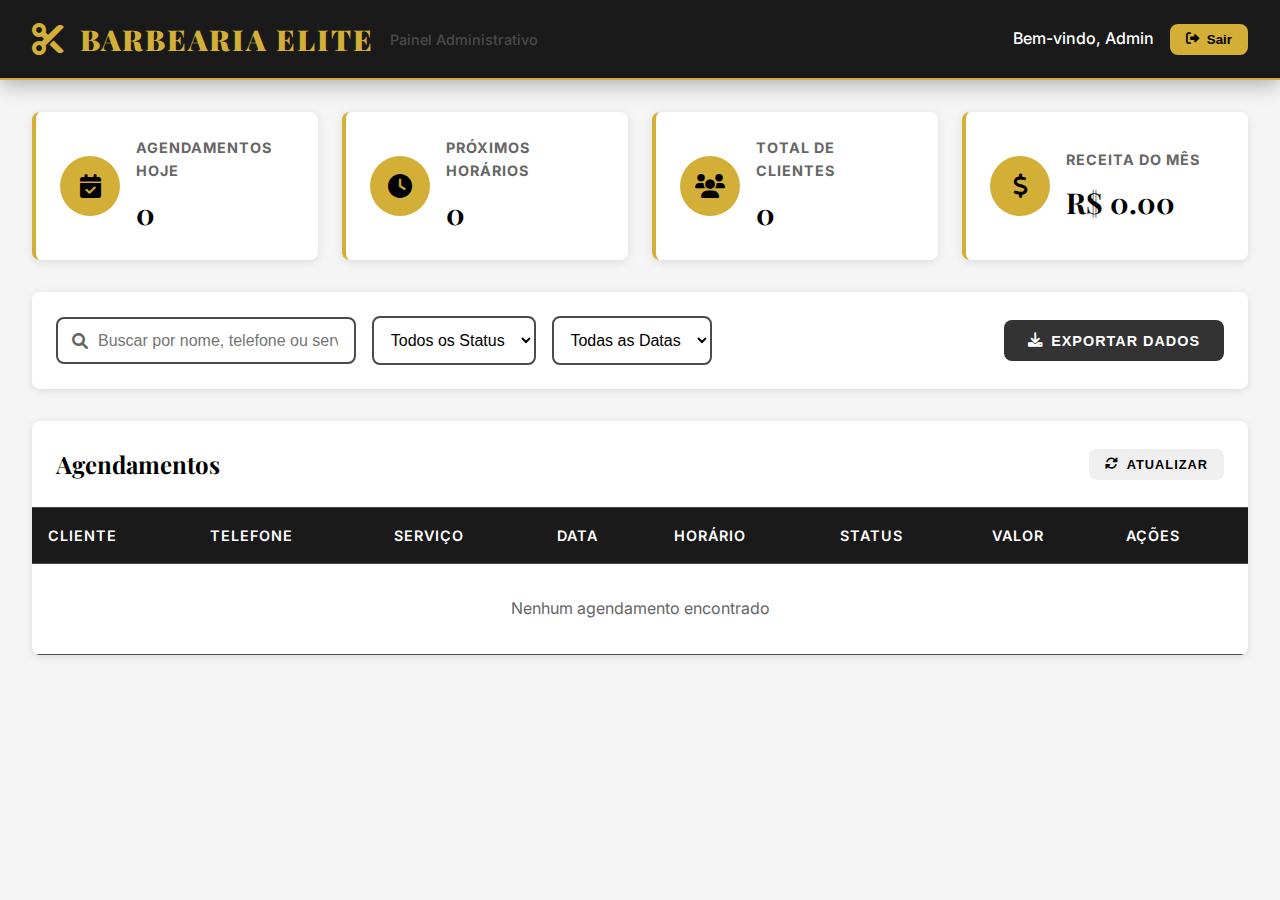
<file: area_admin/gerenciamento.html>
<!DOCTYPE html>
<html lang="pt-BR">
<head>
    <meta charset="UTF-8">
    <meta name="viewport" content="width=device-width, initial-scale=1.0">
    <title>Gerenciamento - Barbearia Elite</title>
    <link rel="stylesheet" href="gerenciamento.css">
    <link href="https://fonts.googleapis.com/css2?family=Playfair+Display:wght@400;700;900&family=Inter:wght@300;400;500;600;700&display=swap" rel="stylesheet">
    <link rel="stylesheet" href="https://cdnjs.cloudflare.com/ajax/libs/font-awesome/6.0.0/css/all.min.css">
</head>
<body>
    <!-- Header -->
    <header class="header">
        <div class="header-content">
            <div class="logo">
                <i class="fas fa-cut"></i>
                <h1>Barbearia Elite</h1>
                <span>Painel Administrativo</span>
            </div>
            <div class="user-info">
                <span>Bem-vindo, Admin</span>
                <div class="notification-badge" id="notificationBadge" style="display: none;">
                    <span id="pendingCount">0</span>
                </div>
                <button class="logout-btn" onclick="logout()">
                    <i class="fas fa-sign-out-alt"></i>
                    Sair
                </button>
            </div>
        </div>
    </header>

    <!-- Main Content -->
    <main class="main-content">
        <!-- Dashboard Stats -->
        <section class="dashboard-stats">
            <div class="stat-card">
                <div class="stat-icon">
                    <i class="fas fa-calendar-check"></i>
                </div>
                <div class="stat-info">
                    <h3>Agendamentos Hoje</h3>
                    <span class="stat-number" id="todayBookings">0</span>
                </div>
            </div>
            <div class="stat-card">
                <div class="stat-icon">
                    <i class="fas fa-clock"></i>
                </div>
                <div class="stat-info">
                    <h3>Próximos Horários</h3>
                    <span class="stat-number" id="upcomingBookings">0</span>
                </div>
            </div>
            <div class="stat-card">
                <div class="stat-icon">
                    <i class="fas fa-users"></i>
                </div>
                <div class="stat-info">
                    <h3>Total de Clientes</h3>
                    <span class="stat-number" id="totalClients">0</span>
                </div>
            </div>
            <div class="stat-card">
                <div class="stat-icon">
                    <i class="fas fa-dollar-sign"></i>
                </div>
                <div class="stat-info">
                    <h3>Receita do Mês</h3>
                    <span class="stat-number" id="monthlyRevenue">R$ 0</span>
                </div>
            </div>
        </section>

        <!-- Controls -->
        <section class="controls">
            <div class="search-filter">
                <div class="search-box">
                    <i class="fas fa-search"></i>
                    <input type="text" id="searchInput" placeholder="Buscar por nome, telefone ou serviço...">
                </div>
                <div class="filter-options">
                    <select id="statusFilter">
                        <option value="">Todos os Status</option>
                        <option value="confirmado">Confirmado</option>
                        <option value="pendente">Pendente</option>
                        <option value="cancelado">Cancelado</option>
                        <option value="concluido">Concluído</option>
                    </select>
                    <select id="dateFilter">
                        <option value="">Todas as Datas</option>
                        <option value="today">Hoje</option>
                        <option value="tomorrow">Amanhã</option>
                        <option value="week">Esta Semana</option>
                        <option value="month">Este Mês</option>
                    </select>
                </div>
            </div>
            <div class="action-buttons">
                <button class="btn btn-secondary" onclick="exportData()">
                    <i class="fas fa-download"></i>
                    Exportar Dados
                </button>
            </div>
        </section>

        <!-- Bookings Table -->
        <section class="bookings-section">
            <div class="table-header">
                <h2>Agendamentos</h2>
                <div class="table-actions">
                    <button class="btn btn-small" onclick="refreshTable()">
                        <i class="fas fa-sync-alt"></i>
                        Atualizar
                    </button>
                </div>
            </div>
            <div class="table-container">
                <table class="bookings-table">
                    <thead>
                        <tr>
                            <th>Cliente</th>
                            <th>Telefone</th>
                            <th>Serviço</th>
                            <th>Data</th>
                            <th>Horário</th>
                            <th>Status</th>
                            <th>Valor</th>
                            <th>Ações</th>
                        </tr>
                    </thead>
                    <tbody id="bookingsTableBody">
                        <!-- Dados serão inseridos via JavaScript -->
                    </tbody>
                </table>
            </div>
        </section>
    </main>

    <!-- Modal para Novo/Editar Agendamento -->
    <div id="bookingModal" class="modal">
        <div class="modal-content">
            <div class="modal-header">
                <h3 id="modalTitle">Novo Agendamento</h3>
                <span class="close" onclick="closeModal()">&times;</span>
            </div>
            <form id="bookingForm" class="modal-form">
                <div class="form-row">
                    <div class="form-group">
                        <label for="modalName">Nome Completo</label>
                        <input type="text" id="modalName" name="name" required>
                    </div>
                    <div class="form-group">
                        <label for="modalPhone">Telefone</label>
                        <input type="tel" id="modalPhone" name="phone" required>
                    </div>
                </div>
                <div class="form-row">
                    <div class="form-group">
                        <label for="modalService">Serviço</label>
                        <select id="modalService" name="service" required>
                            <option value="Corte Masculino|R$ 45,00">Corte Masculino - R$ 45,00</option>
                            <option value="Barba Completa|R$ 35,00">Barba Completa - R$ 35,00</option>
                            <option value="Sobrancelha|R$ 25,00">Sobrancelha - R$ 25,00</option>
                            <option value="Corte + Barba Combo|R$ 65,00">Corte + Barba Combo - R$ 65,00</option>
                            <option value="Hidratação|R$ 40,00">Hidratação - R$ 40,00</option>
                            <option value="Black Mask|R$ 50,00">Black Mask - R$ 50,00</option>
                        </select>
                    </div>
                    <div class="form-group">
                        <label for="modalStatus">Status</label>
                        <select id="modalStatus" name="status" required>
                            <option value="pendente">Pendente</option>
                            <option value="confirmado">Confirmado</option>
                            <option value="concluido">Concluído</option>
                            <option value="cancelado">Cancelado</option>
                        </select>
                    </div>
                </div>
                <div class="form-row">
                    <div class="form-group">
                        <label for="modalDate">Data</label>
                        <input type="date" id="modalDate" name="date" required>
                    </div>
                    <div class="form-group">
                        <label for="modalTime">Horário</label>
                        <select id="modalTime" name="time" required>
                            <option value="">Selecione um horário</option>
                            <option value="09:00">09:00</option>
                            <option value="10:00">10:00</option>
                            <option value="11:00">11:00</option>
                            <option value="14:00">14:00</option>
                            <option value="15:00">15:00</option>
                            <option value="16:00">16:00</option>
                            <option value="17:00">17:00</option>
                            <option value="18:00">18:00</option>
                        </select>
                    </div>
                </div>
                <div class="form-group">
                    <label for="modalNotes">Observações</label>
                    <textarea id="modalNotes" name="notes" rows="3" placeholder="Observações sobre o agendamento..."></textarea>
                </div>
                <div class="modal-actions">
                    <button type="button" class="btn btn-secondary" onclick="closeModal()">Cancelar</button>
                    <button type="submit" class="btn btn-primary">Salvar</button>
                </div>
            </form>
        </div>
    </div>

    <!-- Modal de Confirmação -->
    <div id="confirmModal" class="modal">
        <div class="modal-content confirm-modal">
            <div class="modal-header">
                <h3>Confirmar Ação</h3>
                <span class="close" onclick="closeConfirmModal()">&times;</span>
            </div>
            <div class="modal-body">
                <p id="confirmMessage">Tem certeza que deseja realizar esta ação?</p>
                <div class="modal-actions">
                    <button class="btn btn-secondary" onclick="closeConfirmModal()">Cancelar</button>
                    <button class="btn btn-danger" id="confirmActionBtn">Confirmar</button>
                </div>
            </div>
        </div>
    </div>

    <script src="gerenciamento.js"></script>
</body>
</html>
</file>
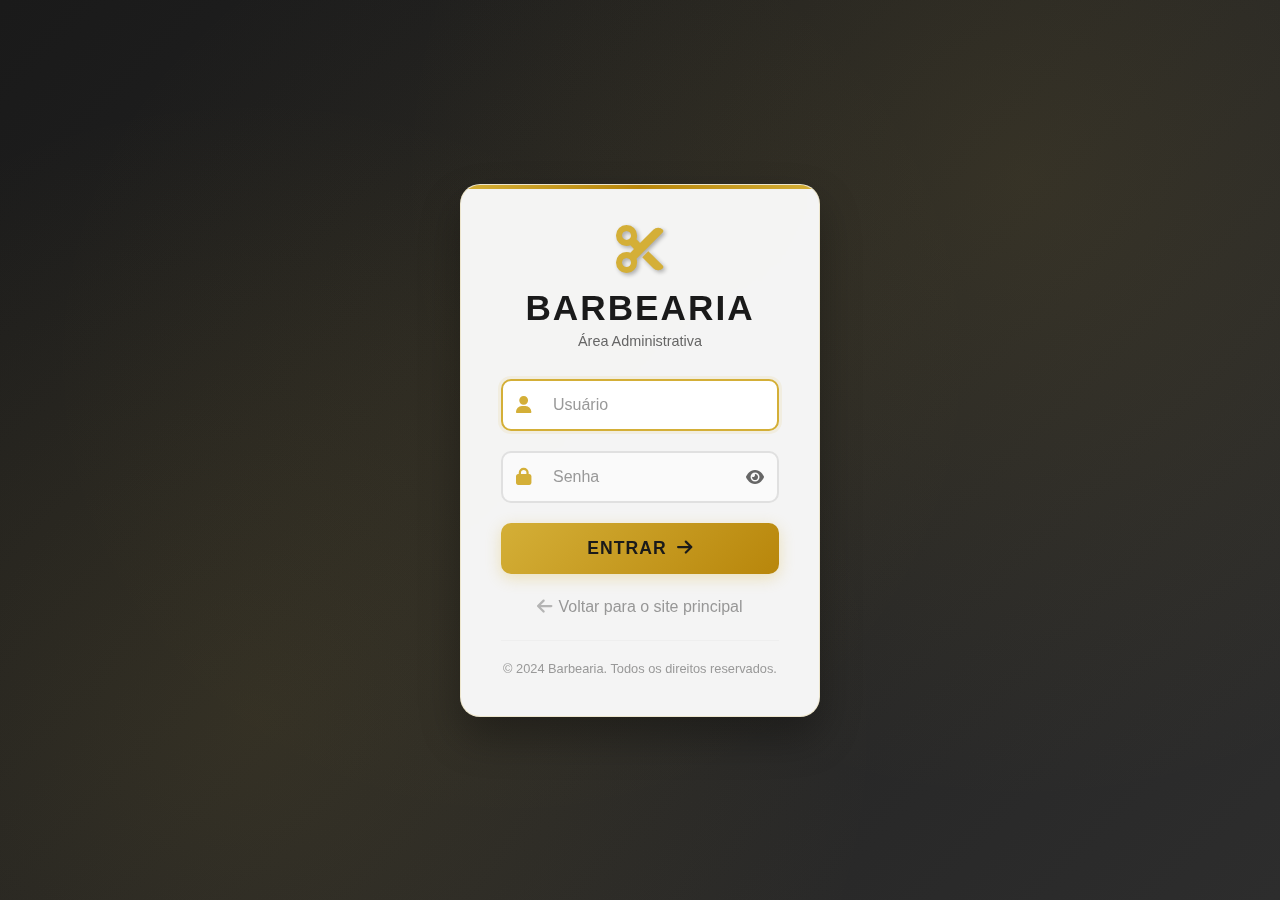
<file: area_admin/login.html>
<!DOCTYPE html>
<html lang="pt-BR">
<head>
    <meta charset="UTF-8">
    <meta name="viewport" content="width=device-width, initial-scale=1.0">
    <title>Login - Barbearia</title>
    <link rel="stylesheet" href="login.css">
    <link href="https://cdnjs.cloudflare.com/ajax/libs/font-awesome/6.0.0/css/all.min.css" rel="stylesheet">
</head>
<body>
    <div class="container">
        <div class="login-card">
            <div class="logo-section">
                <i class="fas fa-cut logo-icon"></i>
                <h1>Barbearia</h1>
                <p>Área Administrativa</p>
            </div>

            <form class="login-form" id="loginForm">
                <div class="input-group">
                    <i class="fas fa-user input-icon"></i>
                    <input type="text" id="username" placeholder="Usuário" required>
                </div>
                
                <div class="input-group">
                    <i class="fas fa-lock input-icon"></i>
                    <input type="password" id="password" placeholder="Senha" required>
                    <i class="fas fa-eye toggle-password" id="togglePassword"></i>
                </div>
                
                <button type="submit" class="login-btn">
                    <span>Entrar</span>
                    <i class="fas fa-arrow-right"></i>
                </button>
            </form>

            <a href="../index.html" class="voltar-site">
                <i class="fas fa-arrow-left"></i> Voltar para o site principal
            </a>
            
            <div class="footer">
                <p>&copy; 2024 Barbearia. Todos os direitos reservados.</p>
            </div>
        </div>
    </div>

    <script src="login.js"></script>
</body>
</html>
</file>
<file: area_admin/login.css>
* {
    margin: 0;
    padding: 0;
    box-sizing: border-box;
}

body {
    font-family: 'Segoe UI', Tahoma, Geneva, Verdana, sans-serif;
    background: linear-gradient(135deg, #1a1a1a 0%, #2d2d2d 100%);
    min-height: 100vh;
    display: flex;
    align-items: center;
    justify-content: center;
    position: relative;
    overflow: hidden;
}

/* Background pattern */
body::before {
    content: '';
    position: absolute;
    top: 0;
    left: 0;
    right: 0;
    bottom: 0;
    background-image: 
        radial-gradient(circle at 20% 80%, rgba(212, 175, 55, 0.1) 0%, transparent 50%),
        radial-gradient(circle at 80% 20%, rgba(212, 175, 55, 0.1) 0%, transparent 50%),
        radial-gradient(circle at 40% 40%, rgba(212, 175, 55, 0.05) 0%, transparent 50%);
    pointer-events: none;
}

.container {
    width: 100%;
    max-width: 400px;
    padding: 20px;
    position: relative;
    z-index: 1;
}

.login-card {
    background: rgba(255, 255, 255, 0.95);
    backdrop-filter: blur(10px);
    border-radius: 20px;
    padding: 40px;
    box-shadow: 0 20px 40px rgba(0, 0, 0, 0.3);
    border: 1px solid rgba(212, 175, 55, 0.2);
    position: relative;
    overflow: hidden;
}

.login-card::before {
    content: '';
    position: absolute;
    top: 0;
    left: 0;
    right: 0;
    height: 4px;
    background: linear-gradient(90deg, #D4AF37, #B8860B, #D4AF37);
}

.logo-section {
    text-align: center;
    margin-bottom: 30px;
}

.logo-icon {
    font-size: 3rem;
    color: #D4AF37;
    margin-bottom: 15px;
    text-shadow: 2px 2px 4px rgba(0, 0, 0, 0.3);
}

.logo-section h1 {
    color: #1a1a1a;
    font-size: 2.2rem;
    font-weight: 700;
    margin-bottom: 5px;
    text-transform: uppercase;
    letter-spacing: 2px;
}

.logo-section p {
    color: #666;
    font-size: 0.9rem;
    font-weight: 500;
}

.login-form {
    margin-bottom: 20px;
}

.input-group {
    position: relative;
    margin-bottom: 20px;
}

.input-icon {
    position: absolute;
    left: 15px;
    top: 50%;
    transform: translateY(-50%);
    color: #D4AF37;
    font-size: 1.1rem;
    z-index: 2;
}

.input-group input {
    width: 100%;
    padding: 15px 15px 15px 50px;
    border: 2px solid #e0e0e0;
    border-radius: 10px;
    font-size: 1rem;
    background: #fafafa;
    transition: all 0.3s ease;
    color: #333;
}

.input-group input:focus {
    outline: none;
    border-color: #D4AF37;
    background: #fff;
    box-shadow: 0 0 0 3px rgba(212, 175, 55, 0.1);
}

.input-group input::placeholder {
    color: #999;
}

.toggle-password {
    position: absolute;
    right: 15px;
    top: 50%;
    transform: translateY(-50%);
    color: #666;
    cursor: pointer;
    transition: color 0.3s ease;
}

.toggle-password:hover {
    color: #D4AF37;
}

.login-btn {
    width: 100%;
    padding: 15px;
    background: linear-gradient(135deg, #D4AF37, #B8860B);
    border: none;
    border-radius: 10px;
    color: #1a1a1a;
    font-size: 1.1rem;
    font-weight: 600;
    cursor: pointer;
    transition: all 0.3s ease;
    display: flex;
    align-items: center;
    justify-content: center;
    gap: 10px;
    text-transform: uppercase;
    letter-spacing: 1px;
    box-shadow: 0 4px 15px rgba(212, 175, 55, 0.3);
}

.login-btn:hover {
    transform: translateY(-2px);
    box-shadow: 0 6px 20px rgba(212, 175, 55, 0.4);
}

.login-btn:active {
    transform: translateY(0);
}

.login-btn i {
    transition: transform 0.3s ease;
}

.login-btn:hover i {
    transform: translateX(3px);
}

.footer {
    text-align: center;
    margin-top: 20px;
    padding-top: 20px;
    border-top: 1px solid #eee;
}

.footer p {
    color: #999;
    font-size: 0.8rem;
}

/* Responsive Design */
@media (max-width: 480px) {
    .container {
        padding: 10px;
    }
    
    .login-card {
        padding: 30px 20px;
    }
    
    .logo-section h1 {
        font-size: 1.8rem;
    }
    
    .input-group input {
        padding: 12px 12px 12px 45px;
    }
    
    .remember-forgot {
        flex-direction: column;
        gap: 10px;
        align-items: flex-start;
    }
}

/* Animation for card entrance */
@keyframes slideIn {
    from {
        opacity: 0;
        transform: translateY(30px);
    }
    to {
        opacity: 1;
        transform: translateY(0);
    }
}

.login-card {
    animation: slideIn 0.6s ease-out;
}

/* Loading state for button */
.login-btn.loading {
    pointer-events: none;
    opacity: 0.7;
}

.login-btn.loading span {
    opacity: 0;
}

.login-btn.loading::after {
    content: '';
    position: absolute;
    width: 20px;
    height: 20px;
    border: 2px solid transparent;
    border-top: 2px solid #1a1a1a;
    border-radius: 50%;
    animation: spin 1s linear infinite;
}

@keyframes spin {
    0% { transform: rotate(0deg); }
    100% { transform: rotate(360deg); }
} 

.voltar-site {
  display: flex;
  align-items: center;
  text-align: center;
  justify-content: center;
  gap: 6px;
  margin-bottom: 18px;
  text-decoration: none;
  color: #888;
  font-size: 1rem;
  font-weight: 500;
  background: none;
  border: none;
  box-shadow: none;
  transition: color 0.2s, box-shadow 0.2s;
  opacity: 0.85;
  padding: 4px 0;
}

.voltar-site i {
  transition: transform 0.3s cubic-bezier(.4,1.4,.6,1), color 0.2s;
  font-size: 1.1em;
  color: #aaa;
}

.voltar-site:hover {
  color: #222;
  opacity: 1;
  box-shadow: 0 2px 8px rgba(0,0,0,0.04);
}

.voltar-site:hover i {
  transform: translateX(-5px) scale(1.08);
  color: #D4AF37;
}
</file>
<file: area_admin/gerenciamento.css>
/* Reset e configurações básicas */
* {
    margin: 0;
    padding: 0;
    box-sizing: border-box;
}

:root {
    --primary-color: #D4AF37;
    --secondary-color: #1a1a1a;
    --accent-color: #B8860B;
    --text-dark: #0a0a0a;
    --text-light: #666666;
    --white: #FFFFFF;
    --black: #000000;
    --gray-dark: #1a1a1a;
    --gray-medium: #333333;
    --gray-light: #4a4a4a;
    --gold-light: #F4E4BC;
    --shadow: 0 4px 20px rgba(0, 0, 0, 0.3);
    --shadow-light: 0 2px 10px rgba(0, 0, 0, 0.1);
    --transition: all 0.3s ease;
    --border-radius: 8px;
    --danger-color: #dc3545;
    --success-color: #28a745;
    --warning-color: #ffc107;
}

body {
    font-family: 'Inter', sans-serif;
    line-height: 1.6;
    color: var(--text-dark);
    background-color: #f5f5f5;
    overflow-x: hidden;
}

/* Header */
.header {
    background: var(--gray-dark);
    color: var(--white);
    padding: 1rem 0;
    box-shadow: var(--shadow);
    border-bottom: 2px solid var(--primary-color);
}

.header-content {
    max-width: 1400px;
    margin: 0 auto;
    padding: 0 2rem;
    display: flex;
    justify-content: space-between;
    align-items: center;
}

.logo {
    display: flex;
    align-items: center;
    gap: 1rem;
}

.logo i {
    font-size: 2rem;
    color: var(--primary-color);
}

.logo h1 {
    font-family: 'Playfair Display', serif;
    font-size: 1.8rem;
    font-weight: 900;
    color: var(--primary-color);
    text-transform: uppercase;
    letter-spacing: 2px;
}

.logo span {
    font-size: 0.9rem;
    color: var(--gray-light);
    font-weight: 500;
}

.user-info {
    display: flex;
    align-items: center;
    gap: 1rem;
}

.user-info span {
    color: var(--white);
    font-weight: 500;
}

.logout-btn {
    background: var(--primary-color);
    color: var(--black);
    border: none;
    padding: 0.5rem 1rem;
    border-radius: var(--border-radius);
    cursor: pointer;
    font-weight: 600;
    transition: var(--transition);
    display: flex;
    align-items: center;
    gap: 0.5rem;
}

.logout-btn:hover {
    background: var(--accent-color);
    transform: translateY(-2px);
}

.notification-badge {
    background: var(--danger-color);
    color: var(--white);
    border-radius: 50%;
    width: 20px;
    height: 20px;
    display: flex;
    align-items: center;
    justify-content: center;
    font-size: 0.8rem;
    font-weight: 600;
    position: relative;
    animation: pulse 2s infinite;
}

@keyframes pulse {
    0% {
        transform: scale(1);
    }
    50% {
        transform: scale(1.1);
    }
    100% {
        transform: scale(1);
    }
}

/* Main Content */
.main-content {
    max-width: 1400px;
    margin: 0 auto;
    padding: 2rem;
}

/* Dashboard Stats */
.dashboard-stats {
    display: grid;
    grid-template-columns: repeat(auto-fit, minmax(250px, 1fr));
    gap: 1.5rem;
    margin-bottom: 2rem;
}

.stat-card {
    background: var(--white);
    padding: 1.5rem;
    border-radius: var(--border-radius);
    box-shadow: var(--shadow-light);
    display: flex;
    align-items: center;
    gap: 1rem;
    transition: var(--transition);
    border-left: 4px solid var(--primary-color);
}

.stat-card:hover {
    transform: translateY(-2px);
    box-shadow: var(--shadow);
}

.stat-icon {
    width: 60px;
    height: 60px;
    background: var(--primary-color);
    border-radius: 50%;
    display: flex;
    align-items: center;
    justify-content: center;
    flex-shrink: 0;
}

.stat-icon i {
    font-size: 1.5rem;
    color: var(--black);
}

.stat-info h3 {
    font-size: 0.9rem;
    color: var(--text-light);
    margin-bottom: 0.5rem;
    text-transform: uppercase;
    letter-spacing: 1px;
}

.stat-number {
    font-size: 1.8rem;
    font-weight: 700;
    color: var(--black);
    font-family: 'Playfair Display', serif;
}

/* Controls */
.controls {
    background: var(--white);
    padding: 1.5rem;
    border-radius: var(--border-radius);
    box-shadow: var(--shadow-light);
    margin-bottom: 2rem;
    display: flex;
    justify-content: space-between;
    align-items: center;
    flex-wrap: wrap;
    gap: 1rem;
}

.search-filter {
    display: flex;
    gap: 1rem;
    align-items: center;
    flex-wrap: wrap;
}

.search-box {
    position: relative;
    min-width: 300px;
}

.search-box i {
    position: absolute;
    left: 1rem;
    top: 50%;
    transform: translateY(-50%);
    color: var(--text-light);
}

.search-box input {
    width: 100%;
    padding: 0.8rem 1rem 0.8rem 2.5rem;
    border: 2px solid var(--gray-light);
    border-radius: var(--border-radius);
    font-size: 1rem;
    transition: var(--transition);
}

.search-box input:focus {
    outline: none;
    border-color: var(--primary-color);
    box-shadow: 0 0 0 3px rgba(212, 175, 55, 0.1);
}

.filter-options {
    display: flex;
    gap: 1rem;
}

.filter-options select {
    padding: 0.8rem;
    border: 2px solid var(--gray-light);
    border-radius: var(--border-radius);
    font-size: 1rem;
    transition: var(--transition);
    background: var(--white);
}

.filter-options select:focus {
    outline: none;
    border-color: var(--primary-color);
}

.action-buttons {
    display: flex;
    gap: 1rem;
}

/* Buttons */
.btn {
    padding: 0.8rem 1.5rem;
    border: none;
    border-radius: var(--border-radius);
    font-weight: 600;
    cursor: pointer;
    transition: var(--transition);
    display: flex;
    align-items: center;
    gap: 0.5rem;
    text-decoration: none;
    font-size: 0.9rem;
    text-transform: uppercase;
    letter-spacing: 1px;
}

.btn-primary {
    background: var(--primary-color);
    color: var(--black);
}

.btn-primary:hover {
    background: var(--accent-color);
    transform: translateY(-2px);
    box-shadow: 0 4px 15px rgba(212, 175, 55, 0.3);
}

.btn-secondary {
    background: var(--gray-medium);
    color: var(--white);
}

.btn-secondary:hover {
    background: var(--gray-dark);
    transform: translateY(-2px);
}

.btn-small {
    padding: 0.5rem 1rem;
    font-size: 0.8rem;
}

.btn-danger {
    background: var(--danger-color);
    color: var(--white);
}

.btn-danger:hover {
    background: #c82333;
    transform: translateY(-2px);
}

/* Bookings Section */
.bookings-section {
    background: var(--white);
    border-radius: var(--border-radius);
    box-shadow: var(--shadow-light);
    overflow: hidden;
}

.table-header {
    padding: 1.5rem;
    border-bottom: 1px solid var(--gray-light);
    display: flex;
    justify-content: space-between;
    align-items: center;
}

.table-header h2 {
    font-family: 'Playfair Display', serif;
    font-size: 1.5rem;
    color: var(--black);
    font-weight: 700;
}

.table-container {
    overflow-x: auto;
}

.bookings-table {
    width: 100%;
    border-collapse: collapse;
}

.bookings-table th,
.bookings-table td {
    padding: 1rem;
    text-align: left;
    border-bottom: 1px solid var(--gray-light);
}

.bookings-table th {
    background: var(--gray-dark);
    color: var(--white);
    font-weight: 600;
    text-transform: uppercase;
    letter-spacing: 1px;
    font-size: 0.9rem;
}

.bookings-table tbody tr {
    transition: var(--transition);
}

.bookings-table tbody tr:hover {
    background: var(--gold-light);
}

.status-badge {
    padding: 0.3rem 0.8rem;
    border-radius: 20px;
    font-size: 0.8rem;
    font-weight: 600;
    text-transform: uppercase;
    letter-spacing: 1px;
}

.status-pendente {
    background: var(--warning-color);
    color: var(--black);
}

.status-confirmado {
    background: var(--success-color);
    color: var(--white);
}

.status-concluido {
    background: var(--primary-color);
    color: var(--black);
}

.status-cancelado {
    background: var(--danger-color);
    color: var(--white);
}

.action-buttons-cell {
    display: flex;
    gap: 0.5rem;
}

.btn-icon {
    width: 35px;
    height: 35px;
    border-radius: 50%;
    display: flex;
    align-items: center;
    justify-content: center;
    border: none;
    cursor: pointer;
    transition: var(--transition);
    font-size: 0.9rem;
}

.btn-edit {
    background: var(--primary-color);
    color: var(--black);
}

.btn-edit:hover {
    background: var(--accent-color);
    transform: scale(1.1);
}

.btn-delete {
    background: var(--danger-color);
    color: var(--white);
}

.btn-delete:hover {
    background: #c82333;
    transform: scale(1.1);
}

/* Modal */
.modal {
    display: none;
    position: fixed;
    z-index: 2000;
    left: 0;
    top: 0;
    width: 100%;
    height: 100%;
    background-color: rgba(0, 0, 0, 0.8);
    backdrop-filter: blur(5px);
}

.modal-content {
    background-color: var(--white);
    margin: 5% auto;
    border-radius: var(--border-radius);
    width: 90%;
    max-width: 600px;
    position: relative;
    animation: modalSlideIn 0.3s ease-out;
    box-shadow: var(--shadow);
}

@keyframes modalSlideIn {
    from {
        opacity: 0;
        transform: translateY(-50px);
    }
    to {
        opacity: 1;
        transform: translateY(0);
    }
}

.modal-header {
    padding: 1.5rem;
    border-bottom: 1px solid var(--gray-light);
    display: flex;
    justify-content: space-between;
    align-items: center;
}

.modal-header h3 {
    font-family: 'Playfair Display', serif;
    font-size: 1.3rem;
    color: var(--black);
    font-weight: 700;
}

.close {
    color: var(--text-light);
    font-size: 28px;
    font-weight: bold;
    cursor: pointer;
    transition: var(--transition);
}

.close:hover {
    color: var(--primary-color);
}

.modal-form {
    padding: 1.5rem;
}

.form-row {
    display: grid;
    grid-template-columns: 1fr 1fr;
    gap: 1rem;
    margin-bottom: 1rem;
}

.form-group {
    margin-bottom: 1rem;
}

.form-group label {
    display: block;
    margin-bottom: 0.5rem;
    font-weight: 600;
    color: var(--black);
    text-transform: uppercase;
    letter-spacing: 1px;
    font-size: 0.9rem;
}

.form-group input,
.form-group select,
.form-group textarea {
    width: 100%;
    padding: 0.8rem;
    border: 2px solid var(--gray-light);
    border-radius: var(--border-radius);
    font-size: 1rem;
    transition: var(--transition);
    background: var(--white);
    color: var(--black);
}

.form-group input:focus,
.form-group select:focus,
.form-group textarea:focus {
    outline: none;
    border-color: var(--primary-color);
    box-shadow: 0 0 0 3px rgba(212, 175, 55, 0.1);
}

.modal-actions {
    display: flex;
    gap: 1rem;
    justify-content: flex-end;
    padding-top: 1rem;
    border-top: 1px solid var(--gray-light);
}

.confirm-modal {
    max-width: 400px;
}

.modal-body {
    padding: 1.5rem;
    text-align: center;
}

.modal-body p {
    margin-bottom: 1.5rem;
    color: var(--text-light);
    font-size: 1.1rem;
}

/* Cards para mobile */
.booking-card {
    background: var(--white);
    border-radius: var(--border-radius);
    box-shadow: var(--shadow-light);
    margin-bottom: 1rem;
    overflow: hidden;
    transition: var(--transition);
}

.booking-card:hover {
    transform: translateY(-2px);
    box-shadow: var(--shadow);
}

.card-header {
    display: flex;
    justify-content: space-between;
    align-items: flex-start;
    padding: 1rem;
    background: linear-gradient(135deg, var(--primary-color), var(--accent-color));
    color: var(--black);
}

.client-info h4 {
    font-size: 1.1rem;
    font-weight: 700;
    margin-bottom: 0.25rem;
    color: var(--black);
}

.client-info .phone {
    font-size: 0.9rem;
    color: var(--gray-medium);
    margin: 0;
}

.card-body {
    padding: 1rem;
}

.booking-details {
    display: flex;
    flex-direction: column;
    gap: 0.75rem;
}

.detail-item {
    display: flex;
    align-items: center;
    gap: 0.75rem;
    padding: 0.5rem 0;
    border-bottom: 1px solid var(--gray-light);
}

.detail-item:last-child {
    border-bottom: none;
}

.detail-item i {
    width: 20px;
    color: var(--primary-color);
    font-size: 1rem;
}

.detail-item span {
    flex: 1;
    font-size: 0.95rem;
    color: var(--text-dark);
}

.card-actions {
    display: flex;
    gap: 0.5rem;
    padding: 1rem;
    background: var(--gray-light);
    border-top: 1px solid var(--gray-medium);
}

.card-actions .btn-icon {
    flex: 1;
    display: flex;
    align-items: center;
    justify-content: center;
    gap: 0.5rem;
    padding: 0.75rem;
    border: none;
    border-radius: var(--border-radius);
    cursor: pointer;
    font-weight: 600;
    transition: var(--transition);
    text-decoration: none;
    color: var(--white);
}

.card-actions .btn-edit {
    background: var(--primary-color);
    color: var(--black);
}

.card-actions .btn-edit:hover {
    background: var(--accent-color);
    transform: translateY(-1px);
}

.card-actions .btn-delete {
    background: var(--danger-color);
    color: var(--white);
}

.card-actions .btn-delete:hover {
    background: #c82333;
    transform: translateY(-1px);
}

/* Responsividade */
@media (max-width: 768px) {
    .header-content {
        flex-direction: column;
        gap: 1rem;
        text-align: center;
    }

    .main-content {
        padding: 1rem;
    }

    .controls {
        flex-direction: column;
        align-items: stretch;
    }

    .search-filter {
        flex-direction: column;
    }

    .search-box {
        min-width: auto;
    }

    .filter-options {
        flex-direction: column;
    }

    .action-buttons {
        justify-content: center;
    }

    .dashboard-stats {
        grid-template-columns: 1fr;
    }

    .form-row {
        grid-template-columns: 1fr;
    }

    /* Esconder tabela em mobile */
    .bookings-table {
        display: none;
    }

    /* Mostrar container de cards */
    .table-container {
        display: block;
    }

    /* Ajustar espaçamento dos cards */
    .booking-card {
        margin-bottom: 1rem;
    }

    .action-buttons-cell {
        flex-direction: column;
    }
}

@media (max-width: 480px) {
    .logo h1 {
        font-size: 1.5rem;
    }

    .stat-card {
        flex-direction: column;
        text-align: center;
    }

    .modal-content {
        margin: 10% auto;
        width: 95%;
    }

    /* Ajustes para cards em telas muito pequenas */
    .card-header {
        flex-direction: column;
        gap: 0.5rem;
        align-items: flex-start;
    }

    .card-actions {
        flex-direction: column;
    }

    .card-actions .btn-icon {
        width: 100%;
    }
}

/* Animações */
@keyframes fadeInUp {
    from {
        opacity: 0;
        transform: translateY(30px);
    }
    to {
        opacity: 1;
        transform: translateY(0);
    }
}

.stat-card {
    animation: fadeInUp 0.6s ease-out;
}

/* Estados de loading */
.loading {
    opacity: 0.6;
    pointer-events: none;
}

/* Scroll suave */
html {
    scroll-behavior: smooth;
}

/* Custom scrollbar */
::-webkit-scrollbar {
    width: 8px;
}

::-webkit-scrollbar-track {
    background: var(--gray-light);
}

::-webkit-scrollbar-thumb {
    background: var(--primary-color);
    border-radius: 4px;
}

::-webkit-scrollbar-thumb:hover {
    background: var(--accent-color);
}
</file>
